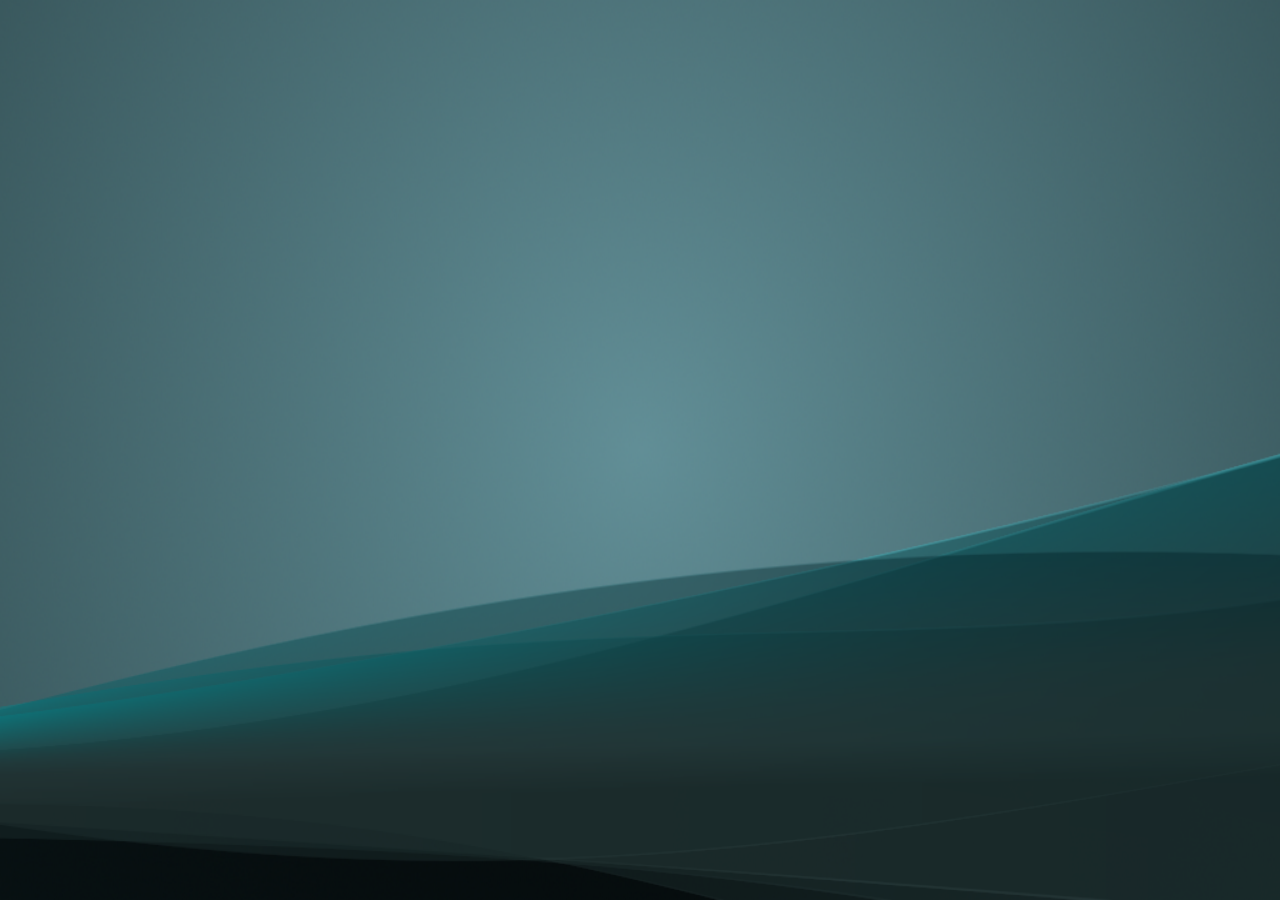
<file: expflow_wasm.html>
<!DOCTYPE html>
<html lang="en">
<head>
    <meta charset="utf-8">
    <title>Experience Flow</title>
    <style>
        body { 
            margin: 0; 
            padding: 0; 
            background-color: black; 
            overflow: hidden; 
        }
        canvas { 
            width: 100vw; 
            height: 100vh; 
            display: block; 
        }
    </style>
</head>
<body>
    <canvas id="canvas" oncontextmenu="event.preventDefault()"></canvas>
    <script type="text/javascript">
        var Module = {
            locateFile: function(path, prefix) {
                if (path.endsWith('.data') || path.endsWith('.wasm')) {
                    return 'resources/' + path;
                }
                return prefix + path;
            },
            canvas: (function() {
                var canvas = document.getElementById('canvas');
                // As a default initial behavior, pop up an alert when webgl context is lost. To make your
                // application robust, you may want to override this behavior before shipping!
                // See http://www.khronos.org/registry/webgl/specs/latest/1.0/#5.15.2
                canvas.addEventListener("webglcontextlost", function(e) { alert('WebGL context lost. You will need to reload the page.'); e.preventDefault(); }, false);
                return canvas;
            })()
        };
    </script>
    <script async type="text/javascript" src="resources/expflow.js"></script>
</body>
</html>
</file>
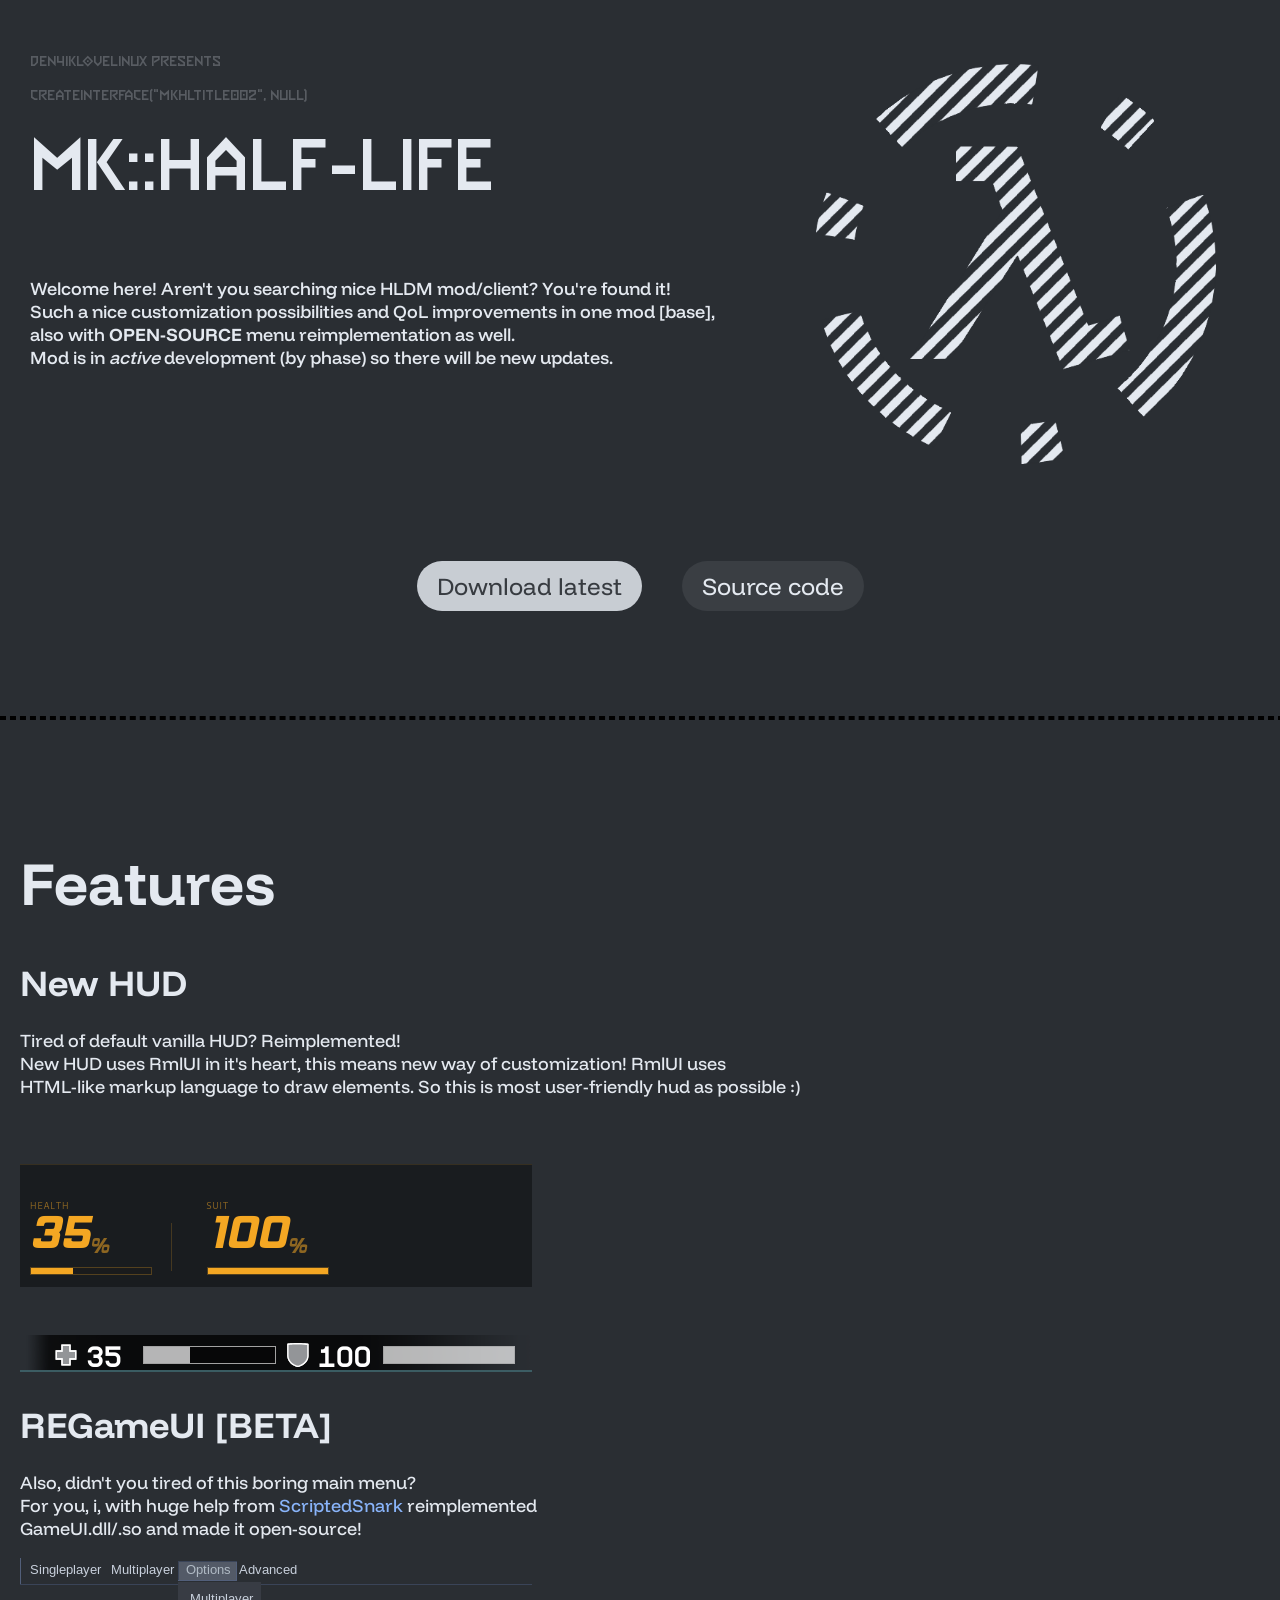
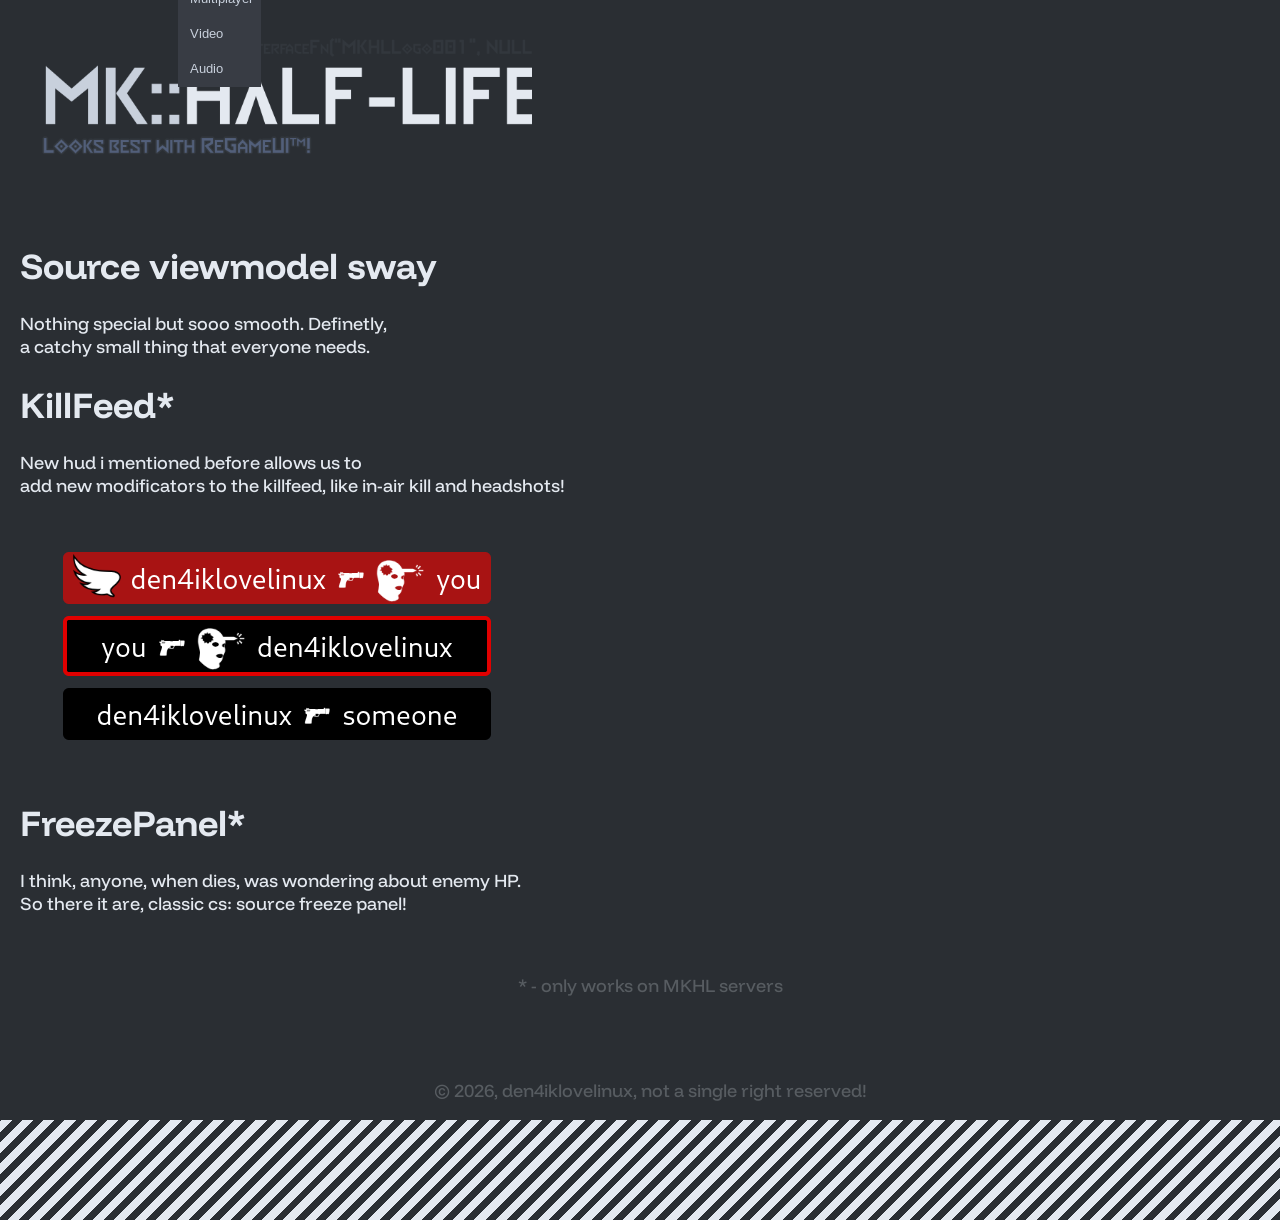
<file: mkhl.html>
<!DOCTYPE html>
<html lang="ru" style="background: #2a2e33;">
<head>
    <meta charset="UTF-8">
    <meta name="viewport" content="width=device-width, initial-scale=1.0">
    <title>MK::Half-Life</title>
    <link rel="icon" type="image/png" href="/resources/mkhl.png">
    <link rel="stylesheet" href="/mkhl/mkhl.css">
    <link rel="preconnect" href="https://fonts.googleapis.com">
    <link rel="preconnect" href="https://fonts.gstatic.com" crossorigin>
    <link
        href="https://fonts.googleapis.com/css2?family=Funnel+Display:wght@300..800&family=Josefin+Slab:ital,wght@0,100..700;1,100..700&display=swap"
        rel="stylesheet">
</head>
<body>
    <div class="wrapper" style="display: flex; flex-grow: 1; flex-direction: column; min-height: 100vh;">
        <div class="container">
            <div class="header">
                <div class="textdiv">
                    <h6 class="titleci">Den4iklovelinux presents<br><br> CreateInterface("MKHLTitle002", NULL)</h6>
                    <br>
                    <h1 class="titleMKHL">MK::Half-Life</h1>
                    <div class="description">
                        <p style="padding-top: 50px;">
                            Welcome here! Aren't you searching nice HLDM mod/client? You're found it! <br>
                            Such a nice customization possibilities and QoL improvements in one mod [base], <br>
                            also with <B class="loud">OPEN-SOURCE</B> menu reimplementation as well. <br>
                            Mod is in <I>active</I> development (by phase) so there will be new updates. <br>
                        </p>
                    </div>
                </div>
                <img src="/resources/mkhl.png" class="mkhllogo" draggable="false" height="400" width="400">
            </div>
            <div class="download">
                <a href="https://github.com/MKfun/mkhl/releases/latest">
                <button class="releases">Download latest</button>
                </a>
            <a href="https://github.com/MKfun/mkhl/">
                    <button class="sourcecode">Source code</button>
            </a>
            </div>
            <hr style="border: dashed 2px; width: 100%;">
            <div class="features">
                <h1 style="font-size: 60px;">Features</h1>
                <div class="feature" id="rocketui">
                    <div class="text">
                        <h1>New HUD</h1>
                        <p>
                            Tired of default vanilla HUD? Reimplemented! <br>
                            New HUD uses RmlUI in it's heart, this means 
                            new way of customization! RmlUI uses <br>
                            HTML-like markup language to draw elements. So this is most user-friendly hud as possible :)
                        </p>
                    </div>
                    <img src="/mkhl/hud.png">
                </div>
                <div class="feature" id="regameui">
                    <div class="text">
                        <h1>REGameUI [BETA]</h1>
                        <p>
                            Also, didn't you tired of this boring main menu? <br>
                            For you, i, with huge help from <a href="https://scriptedsnark.github.io/gsx/">ScriptedSnark</a> reimplemented <br>
                            GameUI.dll/.so and made it open-source!
                        </p>
                    </div>
                    <img src="/mkhl/regameui.png">
                    
                </div>
                <div class="sway">
                    <h1>Source viewmodel sway</h1>
                    <p>
                        Nothing special but sooo smooth. Definetly, <br>
                        a catchy small thing that everyone needs.
                    </p>
                </div>
                <div class="feature" id="killfeed">
                    <div class="text">
                        <h1>KillFeed*</h1>
                        <p>
                            New hud i mentioned before allows us to <br>
                            add new modificators to the killfeed, like in-air kill and headshots! 
                        </p>
                    </div>
                    <img src="/mkhl/killfeed.png">
                </div>
                <div class="freezepanel">
                    <h1>FreezePanel*</h1>
                    <p>
                        I think, anyone, when dies, was wondering about enemy HP. <br>
                        So there it are, classic cs: source freeze panel!

                    </p>
                </div>
                <br>
                <p style="text-align: center; color: #e4e9f03f; ;">* - only works on MKHL servers</p>
                <div>
                    <br>
                    <br>
                    <p style="color: #e4e9f03f; text-align: center;">
                        © 2026, den4iklovelinux, not a single right reserved! 
                    </p>
                </div>
            </div>
        </div>
        <footer>
        </footer>
    </div>
</body>
</html>
</file>
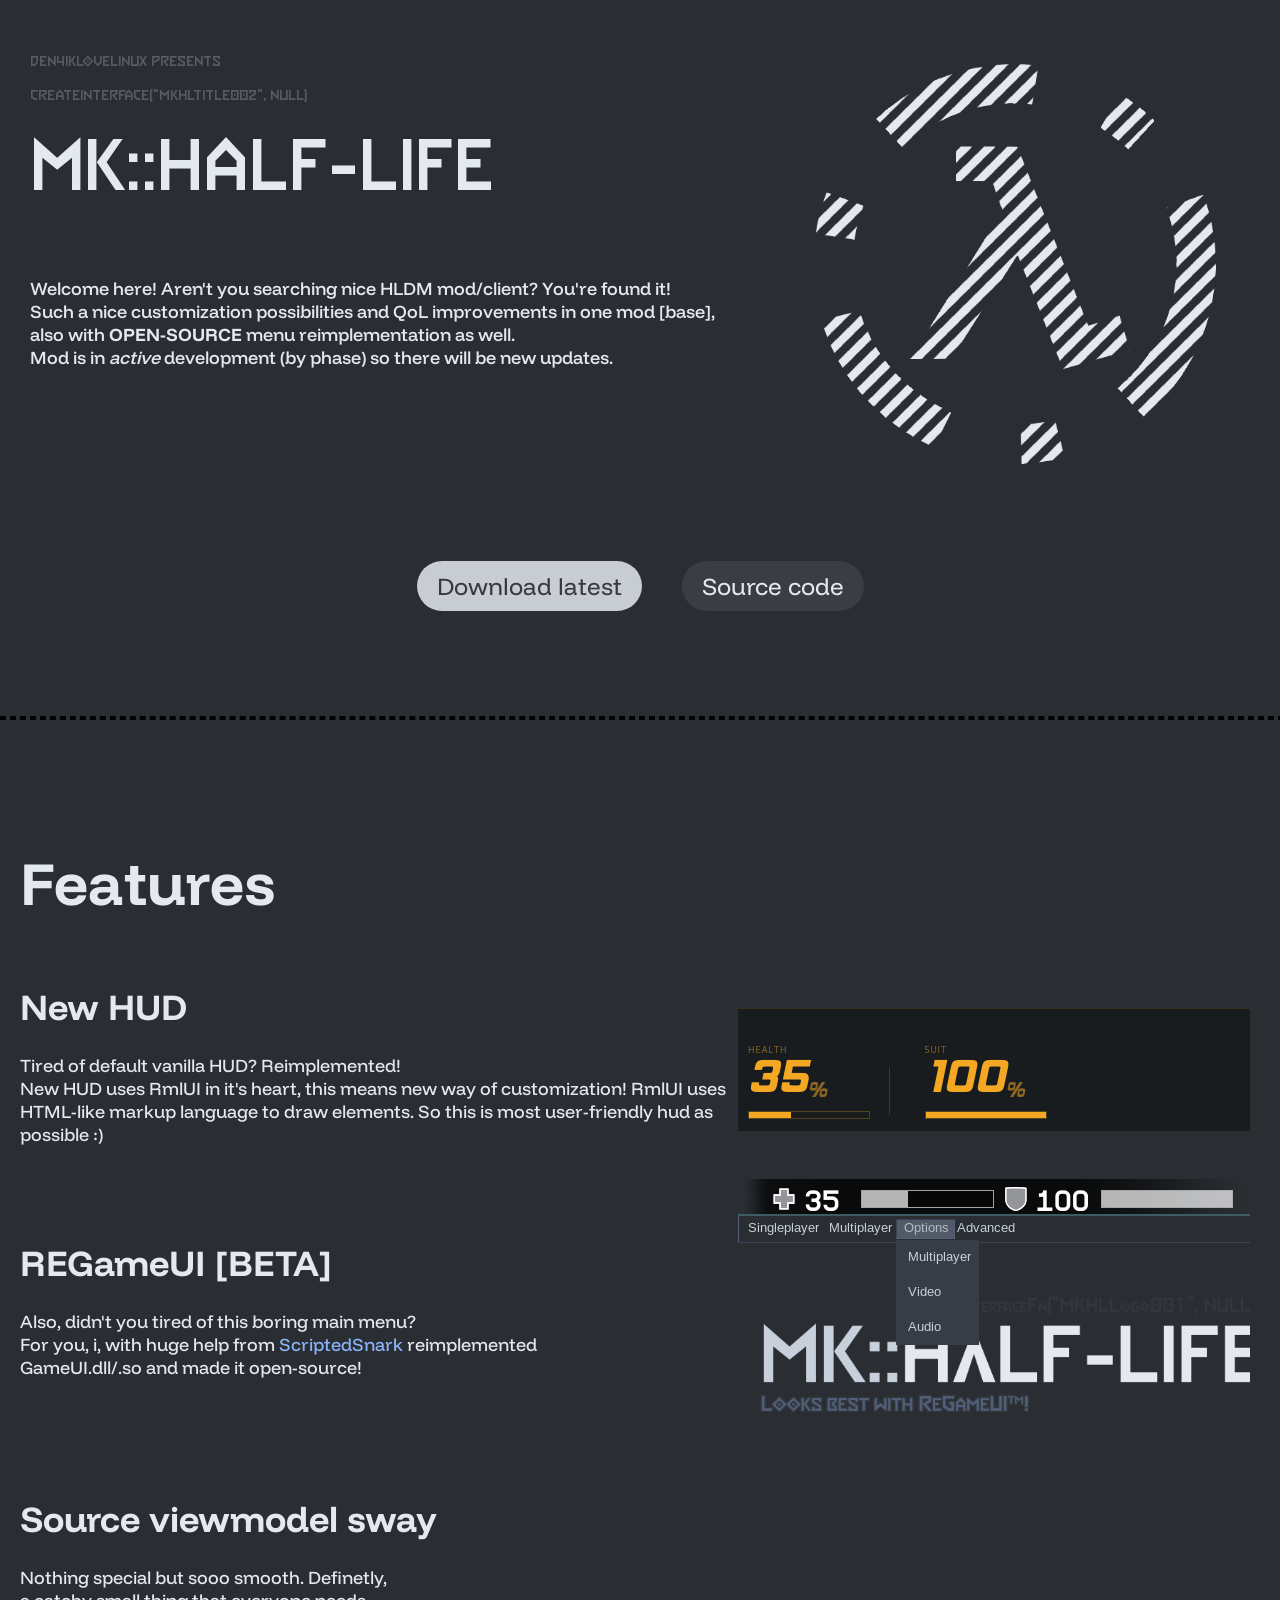
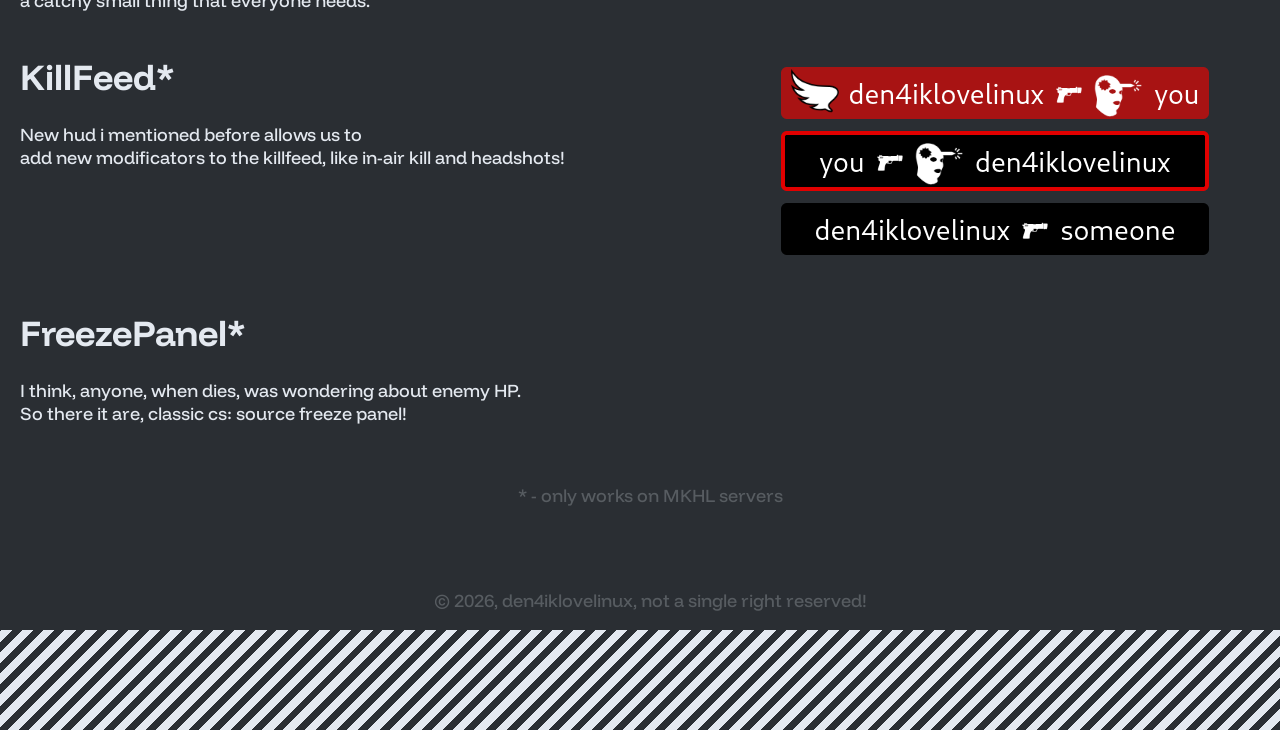
<file: mkhl/mkhl.html>
<!DOCTYPE html>
<html lang="ru" style="background: #2a2e33;">
<head>
    <meta charset="UTF-8">
    <meta name="viewport" content="width=device-width, initial-scale=1.0">
    <title>MK::Half-Life</title>
    <link rel="icon" type="image/png" href="/resources/mkhl.png">
    <link rel="stylesheet" href="/mkhl/mkhl.css">
    <link rel="preconnect" href="https://fonts.googleapis.com">
    <link rel="preconnect" href="https://fonts.gstatic.com" crossorigin>
    <link
        href="https://fonts.googleapis.com/css2?family=Funnel+Display:wght@300..800&family=Josefin+Slab:ital,wght@0,100..700;1,100..700&display=swap"
        rel="stylesheet">
</head>
<body>
    <div id="transition-screen" class="fullscreen-block">
    </div>
    <div class="wrapper" style="display: flex; flex-grow: 1; flex-direction: column; min-height: 100vh;">
        <div class="container">
            <div class="header">
                <div class="textdiv">
                    <h6 class="titleci">Den4iklovelinux presents<br><br> CreateInterface("MKHLTitle002", NULL)</h6>
                    <br>
                    <h1 class="titleMKHL">MK::Half-Life</h1>
                    <div class="description">
                        <p style="padding-top: 50px;">
                            Welcome here! Aren't you searching nice HLDM mod/client? You're found it! <br>
                            Such a nice customization possibilities and QoL improvements in one mod [base], <br>
                            also with <B class="loud">OPEN-SOURCE</B> menu reimplementation as well. <br>
                            Mod is in <I>active</I> development (by phase) so there will be new updates. <br>
                        </p>
                    </div>
                </div>
                <img src="/resources/mkhl.png" class="mkhllogo" draggable="false" height="400" width="400">
            </div>
            <div class="download">
                <a href="https://github.com/MKfun/mkhl/releases/latest">
                <button class="releases">Download latest</button>
                </a>
            <a href="https://github.com/MKfun/mkhl/">
                    <button class="sourcecode">Source code</button>
            </a>
            </div>
            <hr style="border: dashed 2px; width: 100%;">
            <div class="features">
                <h1 style="font-size: 60px;">Features</h1>
                <div class="feat" id="rocketui">
                    <div class="text">
                        <h1>New HUD</h1>
                        <p>
                            Tired of default vanilla HUD? Reimplemented! <br>
                            New HUD uses RmlUI in it's heart, this means 
                            new way of customization! RmlUI uses <br>
                            HTML-like markup language to draw elements. So this is most user-friendly hud as possible :)
                        </p>
                    </div>
                    <img src="/mkhl/hud.png">
                </div>
                <div class="feat" id="regameui">
                    <div class="text">
                        <h1>REGameUI [BETA]</h1>
                        <p>
                            Also, didn't you tired of this boring main menu? <br>
                            For you, i, with huge help from <a href="https://scriptedsnark.github.io/gsx/">ScriptedSnark</a> reimplemented <br>
                            GameUI.dll/.so and made it open-source!
                        </p>
                    </div>
                    <img src="/mkhl/regameui.png">
                    
                </div>
                <div class="sway">
                    <h1>Source viewmodel sway</h1>
                    <p>
                        Nothing special but sooo smooth. Definetly, <br>
                        a catchy small thing that everyone needs.
                    </p>
                </div>
                <div class="feat" id="killfeed">
                    <div class="text">
                        <h1>KillFeed*</h1>
                        <p>
                            New hud i mentioned before allows us to <br>
                            add new modificators to the killfeed, like in-air kill and headshots! 
                        </p>
                    </div>
                    <img src="/mkhl/killfeed.png">
                </div>
                <div class="freezepanel">
                    <h1>FreezePanel*</h1>
                    <p>
                        I think, anyone, when dies, was wondering about enemy HP. <br>
                        So there it are, classic cs: source freeze panel!

                    </p>
                </div>
                <br>
                <p style="text-align: center; color: #e4e9f03f; ;">* - only works on MKHL servers</p>
                <div>
                    <br>
                    <br>
                    <p style="color: #e4e9f03f; text-align: center;">
                        © 2026, den4iklovelinux, not a single right reserved! 
                    </p>
                </div>
            </div>
        </div>
        <footer>
        </footer>
    </div>
</body>
    <script src="/script.js"></script>

</html>
</file>
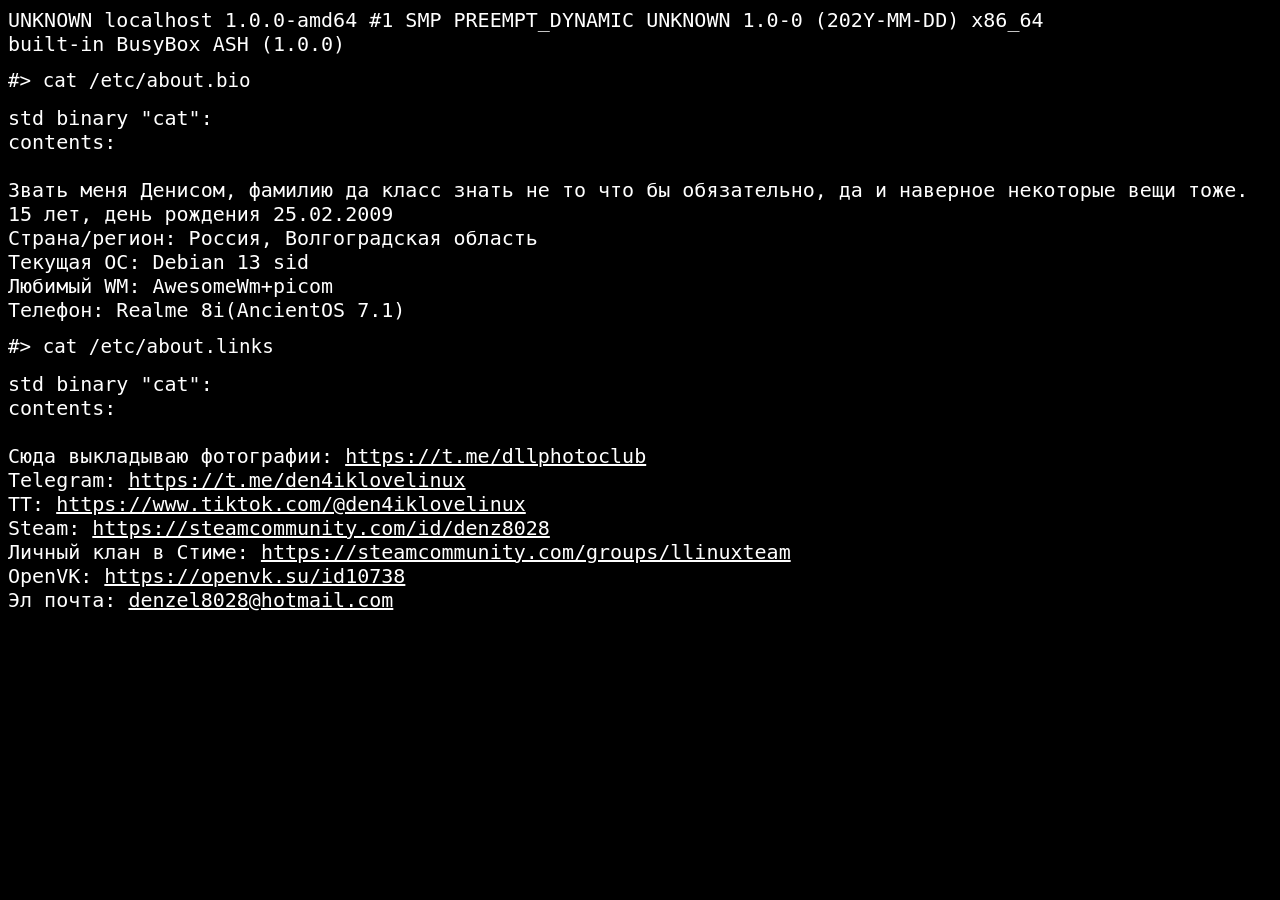
<file: prevs/cliver.html>
<html style=""><style>
    a { color: #FFFFFF; } /* CSS link color */
  </style><head>
   <meta content="text/html; charset=UTF-8" http-equiv="Content-Type">
    <title>
      WebTTY@UNKNOWN
    </title>
  </head>
  <body style="background-color: black;">



<h1 style="color: white;font: 20px &quot;System&quot;, monospace;">
UNKNOWN localhost 1.0.0-amd64 #1 SMP PREEMPT_DYNAMIC UNKNOWN 1.0-0 (202Y-MM-DD) x86_64
<br>
built-in BusyBox ASH (1.0.0)
</h1>
<h1 style="color: white;font: 1.2em&quot;System&quot;, monospace;">#&gt; cat /etc/about.bio</h1><h1 style="color: white;font: 20px &quot;System&quot;, monospace;">std binary "cat":
<br>
contents:<br>
<br />
Звать меня Денисом, фамилию да класс знать не то что бы обязательно, да и наверное некоторые вещи тоже.
<br>
15 лет, день рождения 25.02.2009<br>
Страна/регион: Россия, Волгоградская область<br>
Текущая ОС: Debian 13 sid<br>
Любимый WM: AwesomeWm+picom<br>
Телефон: Realme 8i(AncientOS 7.1)
</h1><h1 style="color: white;font: 1.2em&quot;System&quot;, monospace;">#&gt; cat /etc/about.links</h1>
<h1 style="color: white;font: 20px &quot;System&quot;, monospace;">std binary "cat":
<br>
contents:<br>
<br />
  Сюда выкладываю фотографии: <a href="https://t.me/dllphotoclub">https://t.me/dllphotoclub</a> <br> Telegram: <a href="https://t.me/den4iklovelinux">https://t.me/den4iklovelinux</a>
<br>
ТТ: <a href="https://www.tiktok.com/@den4iklovelinux">https://www.tiktok.com/@den4iklovelinux</a><br>
  Steam: <a href="https://steamcommunity.com/id/denz8028">https://steamcommunity.com/id/denz8028</a><br>Личный клан в Стиме: <a href="https://steamcommunity.com/groups/llinuxteam">https://steamcommunity.com/groups/llinuxteam</a><br>
OpenVK: <a href="https://openvk.su/id10738">https://openvk.su/id10738</a><br>
Эл почта: <a href="mailto:denzel8028@hotmail.com">denzel8028@hotmail.com</a><br></h1></body></html>
</file>
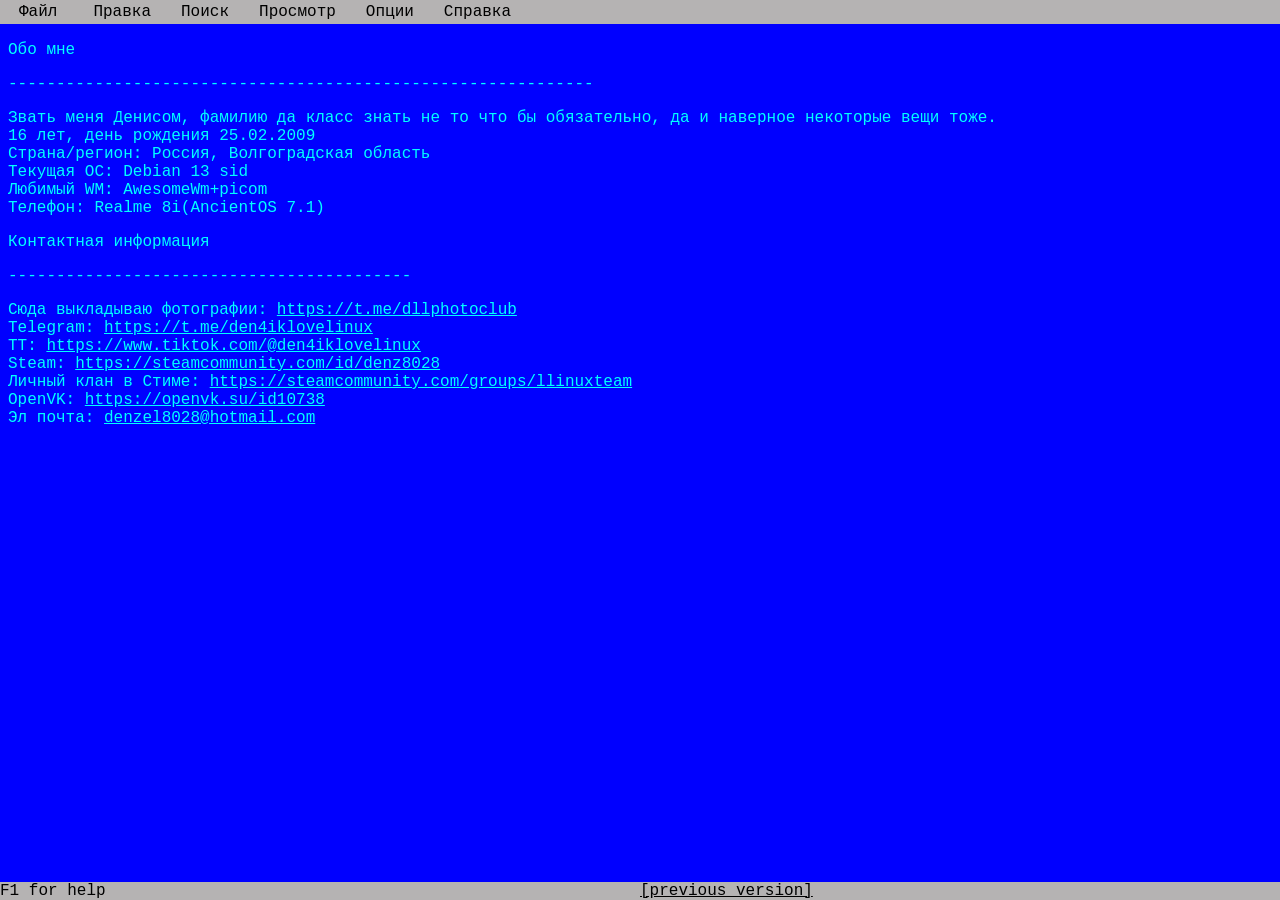
<file: prevs/editver.html>
<html style="/*! display: flex; *//*! font-family: monospace; */font-family: monospace, &quot;Terminal&quot;;background: blue;/*! text-color: cyan; */color: cyan;/*! background: lightgray; */"><head>
    <meta content="en-us" http-equiv="Content-Language">
    <meta content="text/html; charset=UTF-8" http-equiv="Content-Type">
    <title>UNTITLED-1 edit.exe</title>
    </head>

    <body>
        <style>a {
        color: aqua;
        }
.button:active {
  background: red;
}
.button {

    user-select: none;
    cursor: pointer;
}</style>
    <header style="background: -1px;position: sticky;width: 1394px;border-top-style: solid;border-top-width: 0px;margin-top: -8px;margin-right: 0px;height: 25px;margin-left: -8px;color: black;">
            <div class="toolbar" style="display: flex;gap: 30px;background: #b5b3b3;top: initial;position: fixed;padding: 3;align-content: center;right: 0px;left: 0px;">
                <div class="button" style="margin-left: 16px;align-items: center;display: block;margin-right: 6px;/*! cursor: pointer; */">Файл</div>
                <div class="button" style="user-select: none;">Правка</div><div class="button" style="user-select: none;">Поиск</div>
                <div class="button">Просмотр</div><div class="button">Опции</div>
                <div class="button">Справка</div>
            </div>
    </header>

    <p>Обо мне</p>
    <p>-------------------------------------------------------------</p>
    <p>Звать меня Денисом, фамилию да класс знать не то что бы обязательно, да и
    наверное некоторые вещи тоже.<br>
    16 лет, день рождения 25.02.2009<br>
    Страна/регион: Россия, Волгоградская область<br>
    Текущая ОС: Debian 13 sid<br>
    Любимый WM: AwesomeWm+picom<br>
    Телефон: Realme 8i(AncientOS 7.1)</p>

    <p>Контактная информация</p>
    <p>------------------------------------------</p>
    <p style="">  Сюда выкладываю фотографии: <a href="https://t.me/dllphotoclub">https://t.me/dllphotoclub</a> <br> Telegram: <a href="https://t.me/den4iklovelinux">https://t.me/den4iklovelinux</a>
<br>
ТТ: <a href="https://www.tiktok.com/@den4iklovelinux">https://www.tiktok.com/@den4iklovelinux</a><br>
  Steam: <a href="https://steamcommunity.com/id/denz8028">https://steamcommunity.com/id/denz8028</a><br>Личный клан в Стиме: <a href="https://steamcommunity.com/groups/llinuxteam">https://steamcommunity.com/groups/llinuxteam</a><br>
OpenVK: <a href="https://openvk.su/id10738">https://openvk.su/id10738</a><br>
Эл почта: <a href="mailto:denzel8028@hotmail.com">denzel8028@hotmail.com</a><br></p>



    <footer style="/*! background: lightgray; *//*! color: black; *//*! position: unset; */align-self: end;position: fixed;display: block;bottom: 0px;height: 51px;width: end;right: 0px;left: 0px;top: 591px;"><div class="footer" style="color: black;background: #b5b3b3;bottom: 0;position: fixed;right: 0px;left: 0px;padding: 0px;display: flex;"><p style="width: 843px;margin-top: 0px;margin-bottom: 0px;">F1 for help</p><a href="/prevs/cliver.html" style="width: 843px;   color: black;">[previous version]</a></div></footer>

    <style type="text/css"></style><style type="text/css"></style>
<style type="text/css"></style><style type="text/css"></style><style type="text/css"></style><style type="text/css"></style>
<style type="text/css"></style>

</body></html>
</file>
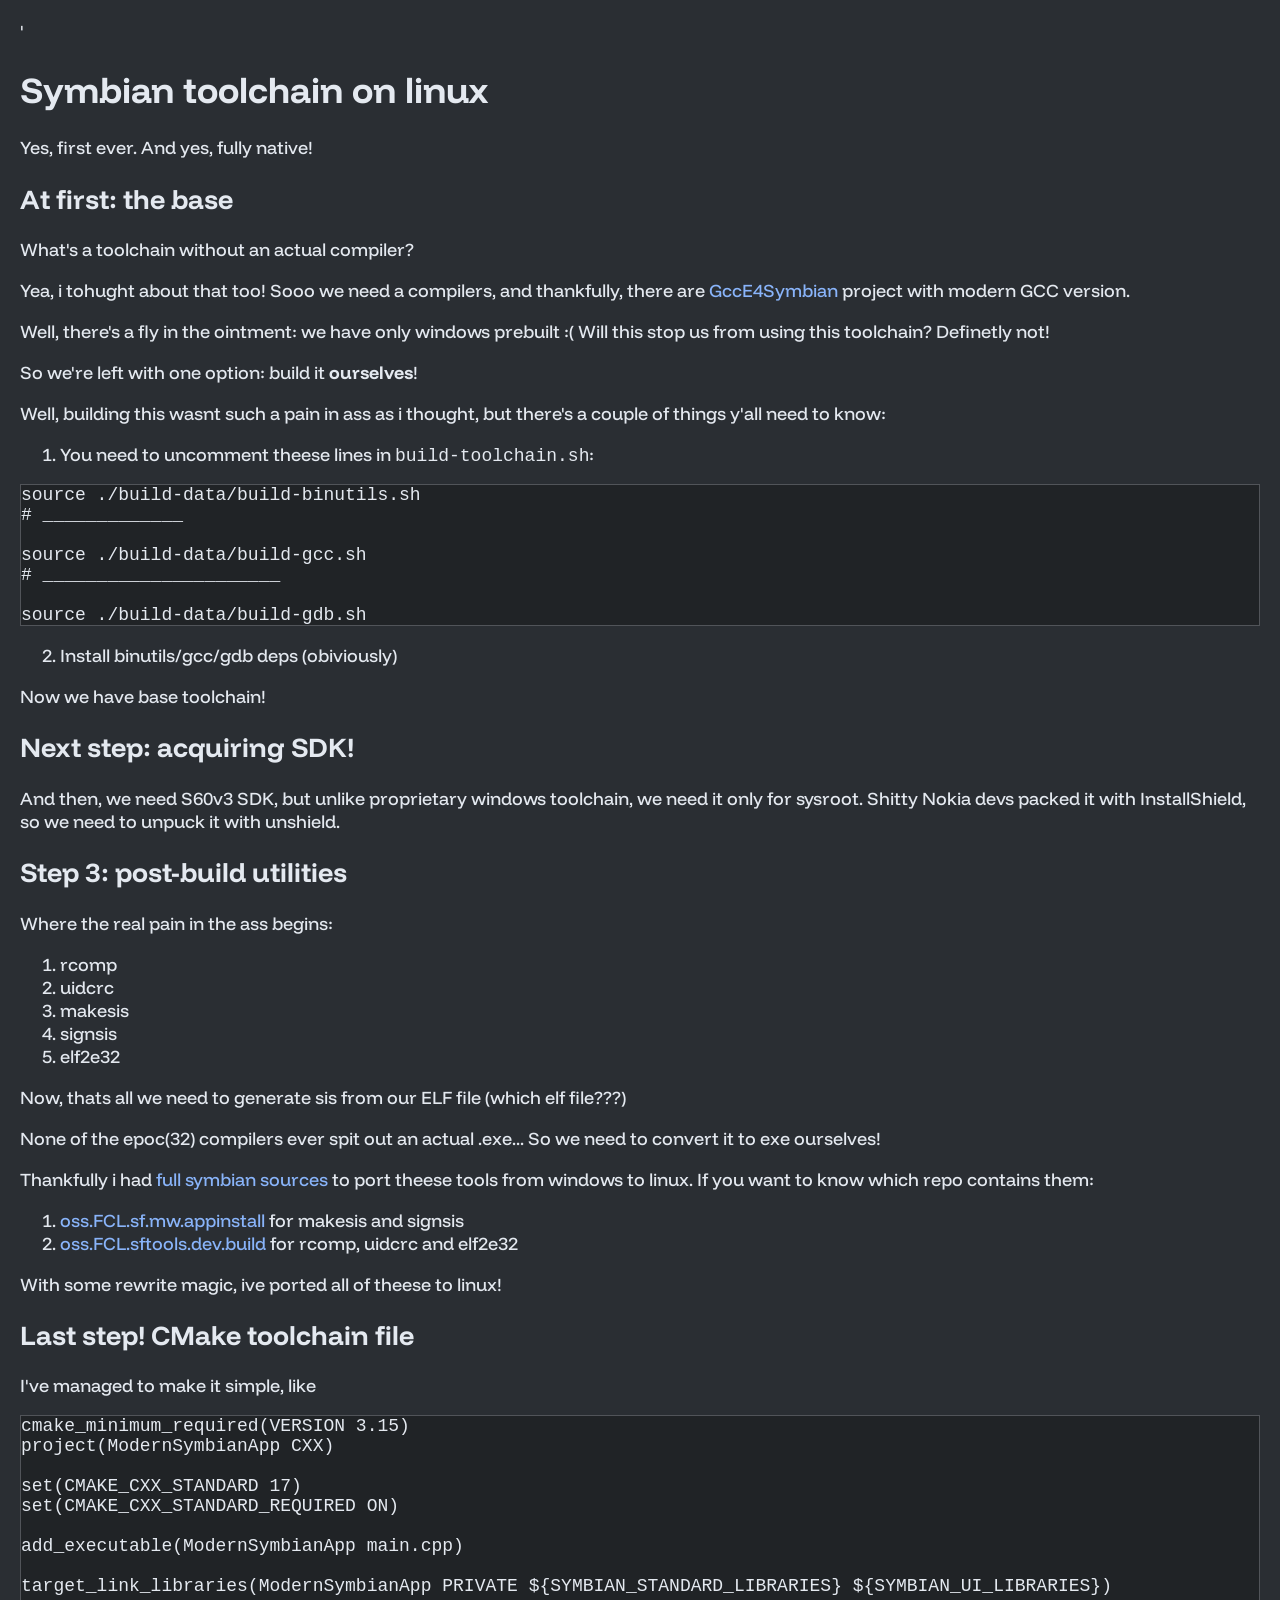
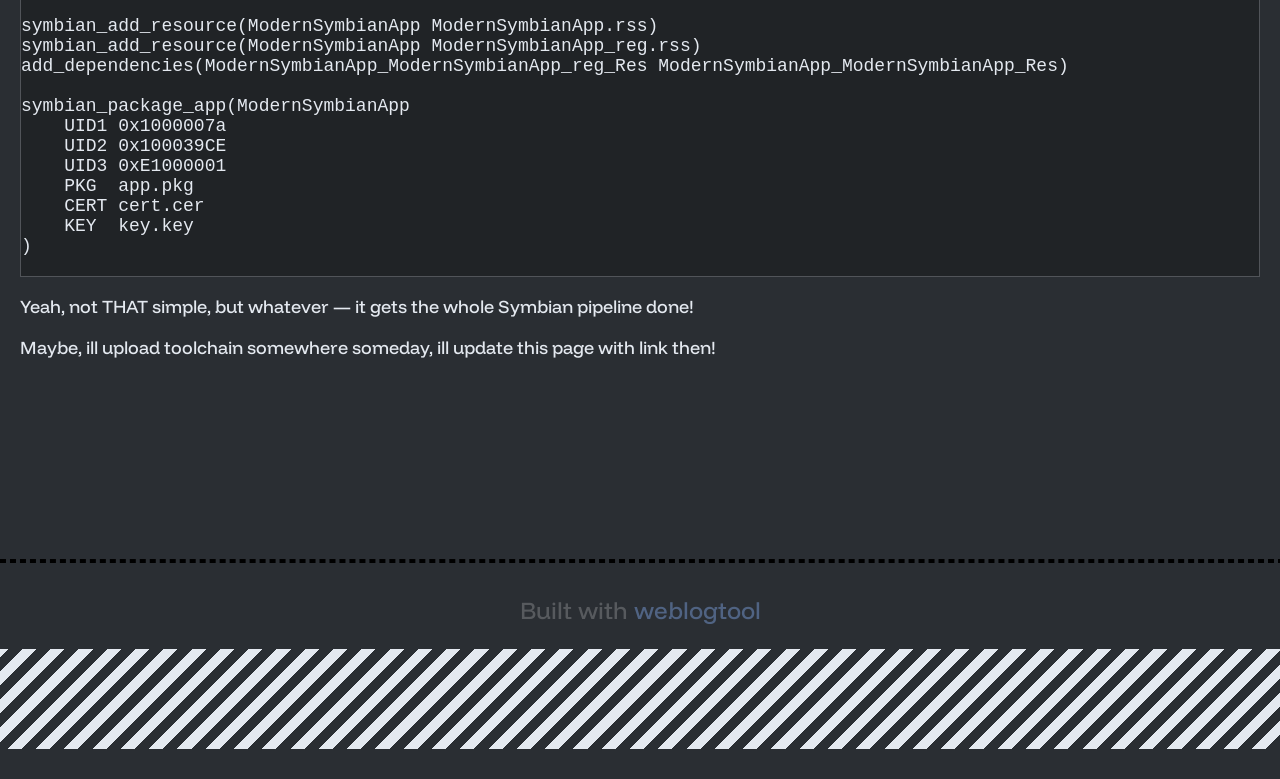
<file: weblog/fi_ev_si_to.html>
<!DOCTYPE html>
<html lang="ru" style="background: #2a2e33;">
<head>
    <meta charset="UTF-8">
    <meta name="viewport" content="width=device-width, initial-scale=1.0">
    <title>Some weblog page</title>
    <link rel="stylesheet" href="/styles.css">
    <link rel="preconnect" href="https://fonts.googleapis.com">
    <link rel="preconnect" href="https://fonts.gstatic.com" crossorigin>
    <link rel="icon" type="image/png" href="/resources/favicon.png">

    <link
        href="https://fonts.googleapis.com/css2?family=Funnel+Display:wght@300..800&family=Josefin+Slab:ital,wght@0,100..700;1,100..700&display=swap"
        rel="stylesheet">
</head>
<body>
    <div class="wrapper" style="display: flex; flex-grow: 1; flex-direction: column; min-height: 100vh;">
        <div class="container" style="display: grid;
    grid-template-rows: auto 1fr auto;
    min-height: 100vh;">
            <div class="weblog" style="margin: 20px;">'
                <h1>Symbian toolchain on linux</h1>
<p>Yes, first ever. And yes, fully native!</p>
<h2>At first: the base</h2>
<p>What&#x27;s a toolchain without an actual compiler?</p>
<p>Yea, i tohught about that too! Sooo we need a compilers, and thankfully, there are <a href="https://sourceforge.net/projects/gcce4symbian/files/GCC-15.2.0_BINUTILS-2.29.1/">GccE4Symbian</a> project with modern GCC version.</p>
<p>Well, there&#x27;s a fly in the ointment: we have only windows prebuilt :( Will this stop us from using this toolchain? Definetly not!</p>
<p>So we&#x27;re left with one option: build it <strong>ourselves</strong>!</p>
<p>Well, building this wasnt such a pain in ass as i thought, but there&#x27;s a couple of things y&#x27;all need to know:</p>
<ol>
<li>You need to uncomment theese lines in <code>build-toolchain.sh</code>:</li>
</ol>
<pre><code>source ./build-data/build-binutils.sh
# _____________

source ./build-data/build-gcc.sh
# ______________________

source ./build-data/build-gdb.sh
</code></pre>
<ol start="2">
<li>Install binutils/gcc/gdb deps (obiviously)</li>
</ol>
<p>Now we have base toolchain!</p>
<h2>Next step: acquiring SDK!</h2>
<p>And then, we need S60v3 SDK, but unlike proprietary windows toolchain, we need it only for sysroot. Shitty Nokia devs packed it with InstallShield, so we need to unpuck it with unshield.</p>
<h2>Step 3: post-build utilities</h2>
<p>Where the real pain in the ass begins:</p>
<ol>
<li>rcomp</li>
<li>uidcrc</li>
<li>makesis</li>
<li>signsis</li>
<li>elf2e32</li>
</ol>
<p>Now, thats all we need to generate sis from our ELF file (which elf file???)</p>
<p>None of the epoc(32) compilers ever spit out an actual .exe... So we need to convert it to exe ourselves!</p>
<p>Thankfully i had <a href="https://github.com/SymbianSource/">full symbian sources</a> to port theese tools from windows to linux.
If you want to know which repo contains them:</p>
<ol>
<li><a href="https://github.com/SymbianSource/oss.FCL.sf.mw.appinstall/">oss.FCL.sf.mw.appinstall</a> for makesis and signsis</li>
<li><a href="https://github.com/SymbianSource/oss.FCL.sftools.dev.build/">oss.FCL.sftools.dev.build</a> for rcomp, uidcrc and elf2e32</li>
</ol>
<p>With some rewrite magic, ive ported all of theese to linux!</p>
<h2>Last step! CMake toolchain file</h2>
<p>I&#x27;ve managed to make it simple, like</p>
<pre><code>cmake_minimum_required(VERSION 3.15)
project(ModernSymbianApp CXX)

set(CMAKE_CXX_STANDARD 17)
set(CMAKE_CXX_STANDARD_REQUIRED ON)

add_executable(ModernSymbianApp main.cpp)

target_link_libraries(ModernSymbianApp PRIVATE ${SYMBIAN_STANDARD_LIBRARIES} ${SYMBIAN_UI_LIBRARIES})

symbian_add_resource(ModernSymbianApp ModernSymbianApp.rss)
symbian_add_resource(ModernSymbianApp ModernSymbianApp_reg.rss)
add_dependencies(ModernSymbianApp_ModernSymbianApp_reg_Res ModernSymbianApp_ModernSymbianApp_Res)

symbian_package_app(ModernSymbianApp
    UID1 0x1000007a
    UID2 0x100039CE
    UID3 0xE1000001
    PKG  app.pkg
    CERT cert.cer
    KEY  key.key
)

</code></pre>
<p>Yeah, not THAT simple, but whatever — it gets the whole Symbian pipeline done!</p>
<p>Maybe, ill upload toolchain somewhere someday, ill update this page with link then!</p>

            </div>
        </div>
        <hr style="width: 100%; border: 2px dashed;">
        <p style="text-align: center; color: #e4e4e43f; font-family: 'Funnel Display'; font-weight: 450; font-size: 24px;">Built with <a style="opacity: 0.4;"href="https://github.com/den4iklovelinux/weblogtool">weblogtool</a></p>
        <footer style="">
        </footer>
    </div>

</body>
</html>
    
</file>
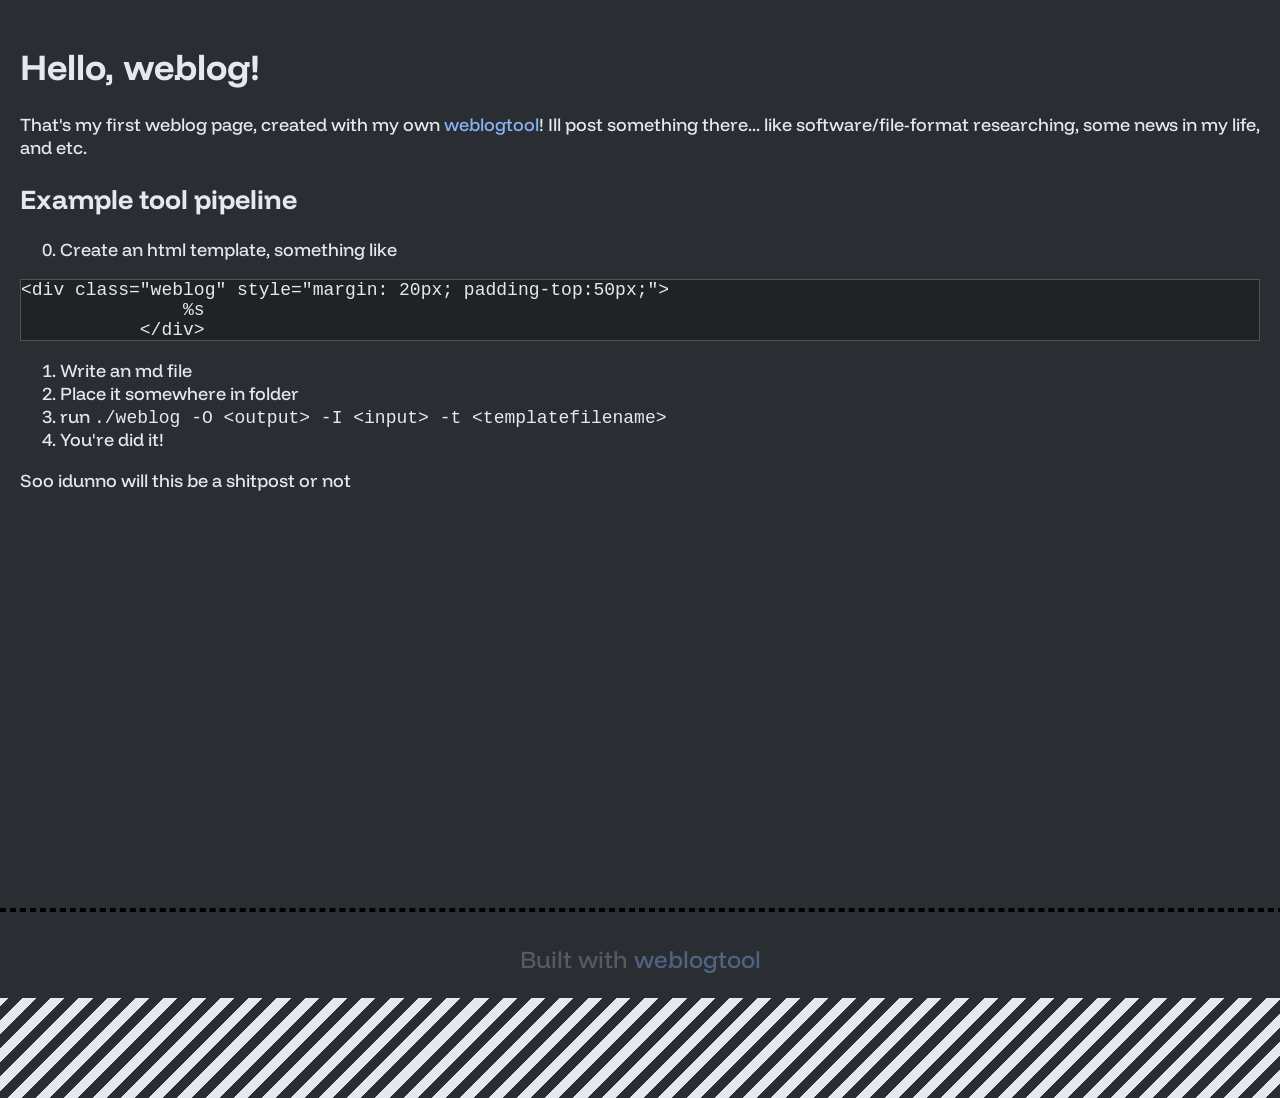
<file: weblog/hello_weblog.html>
<!DOCTYPE html>
<html lang="ru" style="background: #2a2e33;">
<head>
    <meta charset="UTF-8">
    <meta name="viewport" content="width=device-width, initial-scale=1.0">
    <title>Some weblog page</title>
    <link rel="stylesheet" href="/styles.css">
    <link rel="preconnect" href="https://fonts.googleapis.com">
    <link rel="preconnect" href="https://fonts.gstatic.com" crossorigin>
    <link rel="icon" type="image/png" href="/resources/favicon.png">

    <link
        href="https://fonts.googleapis.com/css2?family=Funnel+Display:wght@300..800&family=Josefin+Slab:ital,wght@0,100..700;1,100..700&display=swap"
        rel="stylesheet">
</head>
<body>
    <div class="wrapper" style="display: flex; flex-grow: 1; flex-direction: column; min-height: 100vh;">
        <div class="container" style="display: grid;
    grid-template-rows: auto 1fr auto;
    min-height: 100vh;">
            <div class="weblog" style="margin: 20px;">
                <h1>Hello, weblog!</h1>
<p>That&#x27;s my first weblog page, created with my own <a href="https://github.com/den4iklovelinux/weblogtool">weblogtool</a>! Ill post something there... like software/file-format researching, some news in my life, and etc.</p>
<h2>Example tool pipeline</h2>
<ol start="0">
<li>Create an html template, something like</li>
</ol>
<pre><code>&lt;div class=&quot;weblog&quot; style=&quot;margin: 20px; padding-top:50px;&quot;&gt;
               %s
           &lt;/div&gt;
</code></pre>
<ol>
<li>Write an md file</li>
<li>Place it somewhere in folder</li>
<li>run <code>./weblog -O &lt;output&gt; -I &lt;input&gt; -t &lt;templatefilename&gt;</code></li>
<li>You&#x27;re did it!</li>
</ol>
<p>Soo idunno will this be a shitpost or not</p>

            </div>
        </div>
        <hr style="width: 100%; border: 2px dashed;">
        <p style="text-align: center; color: #e4e4e43f; font-family: 'Funnel Display'; font-weight: 450; font-size: 24px;">Built with <a style="opacity: 0.4;"href="https://github.com/den4iklovelinux/weblogtool">weblogtool</a></p>
        <footer style="">
        </footer>
    </div>

</body>
</html>
  
</file>
<file: mkhl/mkhl.css>
/* The sidebar menu */
 @font-face {
     font-family: 'EternalBold';
     src: URL('/resources/eternalui_bold.ttf') format('truetype');
 }
.container {
    background-color: #2a2e33;
    display: flex;
    flex-direction: column;
    grid-template-columns: repeat(1, 1fr);
    grid-auto-rows: 150px;
    row-gap:77px;
}
a {
    color: #89b4fa;
    text-decoration: none;

}
.prev a {
    position:fixed;
    align-self:end;
    display: block;
    bottom: 0px;
}
.titleMKHL
{
    /* padding-top: 20px; */
    text-align: left;
    font-family: "EternalBold", sans-serif;
    font-optical-sizing: auto;
    font-weight: 500;
    font-style: normal;
    font-size: 72px;
    color: #e4e9f0;
    margin: 0 0 0 0;
}
.titleci
{
    padding-top: 20px;
    text-align: left;
    font-family: "EternalBold", sans-serif;
    font-optical-sizing: auto;
    font-weight: 500;
    font-style: normal;
    font-size: 14px;
    color: #e4e9f040;
    margin-bottom: 0;

}
.textdiv
{
    display: flex;
    justify-content: left;
    flex-direction: column;
    margin-left: 30px;
    color: #e4e9f0;
}
.header
{
    display: flex;
    flex-direction: row;
    justify-content: space-between;
}
.mkhllogo
{
    margin-right: 5%;
    margin-top: 5%;
    user-select: none;
    -webkit-user-drag: none;
}
body {

  margin: 0;
}
.features
{
    font-family: "Funnel Display", sans-serif;
    font-optical-sizing: auto;
    font-weight: 450;
    font-style: normal;
    font-size: 18px;
    color: #e4e9f0;
    margin-left: 20px;
}
.download
{
    display: flex;
    justify-content: center;
}
.download button
{
    font-family: "Funnel Display", sans-serif;
    font-optical-sizing: auto;
    cursor: pointer;
    margin: 20px;
    border-radius: 40px;
    font-size: 24px;
    padding: 10px 20px 10px 20px;
    border: none;
    transition: background-color 0.3s ease, color 0.3s ease;
}
.download button:hover
{
    opacity: 80%;
}
.sourcecode:active
{
    /* opacity: 80%; */
    /* border-radius: 20px; */
    color: #3a3e43;
    background-color: #e4e9f0;
    transition: background-color 0.3s ease, color 0.3s ease;
    /* font-size: 20px; */
}
.releases:active
{
    /* opacity: 80%; */
    /* border-radius: 20px; */
    color: #e4e9f0;
    background-color: #3a3e43;
    /* font-size: 20px; */
}
.releases
{
    background-color: #e4e9f0;
    color: #3a3e43;
    opacity: 85%;
}
.sourcecode
{
    color: #e4e9f0;
    background-color: #3a3e43;
}
footer {
  width: 100%;
  height: 100px;
  display: block;
  bottom: 0;
  background: repeating-linear-gradient(
    -45deg,
    #00000000,
    #00000000 7px,
    #e4e9f0 7px,
    #e4e9f0 15px
  );
 flex-direction: column;
}

.description
{
      font-family: "Funnel Display", sans-serif;
    font-optical-sizing: auto;
    font-weight: 500;
    font-style: normal;
    font-size: 18px;
}
.feat
{
    display: flex;
    justify-content: space-between;
    direction: row;
}
.feat img
{
    padding-right: 30px;
}
@media screen and (max-width: 768px) {
    .titleMKHL {
        font-size: 40px;
        padding-top: 10px;
    }
    .mkhllogo
    {
        width: 300px;
        height: 300px;
        margin-left: 15px;
        margin-right: 15px;
        padding: 0;
        
    }
    .header {
        flex-wrap: wrap;
        margin-left: 15px;
        margin-right: 15px;
        padding: 0;
        justify-content: center;
    }
    .features, .textdiv
    {
        margin-left: 15px;
        margin-right: 15px;
        padding: 0;
    }
    .feat
    {
        flex-direction: column;
    }
    .feat img
    {
        padding: 0;
    }
    .download
    {
        flex-direction: column;
    }
    .download a
    {
        display: flex;
        justify-content: center;
    }
    .download button
    {
        margin-bottom: 0;
    }
}


.fullscreen-block {
  position: fixed;
  top: 0;
  left: 0;
  width: 100%;
  height: 100%;
  z-index: 9999;
  background: repeating-linear-gradient(
    -45deg,
    #2a2e33,
    #2a2e33 10px,
    #e4e9f0 10px,
    #e4e9f0 20px
  );
  animation: drift 18s linear infinite;
  display: none; 
  transform: translateY(100%);
}

.fullscreen-block.startTransition {
  display: block;
  animation: startTrans 1s cubic-bezier(.86,0,.07,1) forwards, scrollBg 10s linear infinite;
}

@keyframes scrollBg {
  from {
    background-position: 0 0;
  }
  to {
    background-position: 500px 0; 
  }
}
@keyframes startTrans {
  from {
    transform: translateY(100%);   
  }
  50% {
    transform: translateY(0);
  }
  85%
  {
    transform: translateY(0);
  }
  to {
    transform: translateX(100%);
  }
}

.fullscreen-block.endTransition {
  display: block;
  animation: endTrans 0.5s cubic-bezier(.68, -0.55, .27, 1.55) forwards;
}
</file>
<file: styles.css>
/* The sidebar menu */
 @font-face {
     font-family: 'PS3';
     src: URL('/resources/PS3.ttf') format('truetype');
 }
.container {
    background-color: #2a2e33;
    display: flex;
    flex-direction: column;
    grid-template-columns: repeat(1, 1fr);
    grid-auto-rows: 150px;
    row-gap:77px;
}
 /* Style page content */
 .main, .projects, .webloglist, .cureentlyusing, .other {
     background:#2a2e33;
     position: relative;
     top: 65px;
     margin-left: 80px; /* Same as the width of the sidebar */
     padding: 0px 10px;
     color:#e4e9f0;
 }
.links {
     flex-wrap:row-reverse wrap;
     top:20px;
     margin-left: 80px; /* Same as the width of the sidebar */
     color:#e4e9f0;
 }
a {
    color: #89b4fa;
    text-decoration: none;

}
.prev a {
    position:fixed;
    align-self:end;
    display: block;
    bottom: 0px;
}
.title
{
    padding-top: 20px;
    text-align: center;
    font-family: "Funnel Display", sans-serif;
    font-optical-sizing: auto;
    font-weight: 500;
    font-style: normal;
    font-size: 60px;
    background: linear-gradient(to bottom, #00000000, #e4e9f0);
    -webkit-background-clip: text;
    background-clip: text;
    color: transparent;
    margin-bottom: 0;
}
.titlename
{
    padding-top: 20px;
    text-align: center;
    font-family: "Funnel Display", sans-serif;
    font-optical-sizing: auto;
    font-weight: 700;
    font-style: normal;
    font-size: 60px;
    padding-left: 10px;
    background: linear-gradient(to bottom, #e4e9f0, #00000000);
    -webkit-background-clip: text;
    background-clip: text;
    color: transparent;
    margin-bottom: 0;
    
}
.titlediv
{
    display: inline-flex;
    justify-content: center;
}
body {
  margin: 0;
  overflow-x: hidden;
}
.header
{
    font-family: "Funnel Display", sans-serif;
    font-optical-sizing: auto;
    font-weight: 450;
    font-style: normal;
    font-size: 36px;
}
.main
{
    font-family: "Funnel Display", sans-serif;
    font-optical-sizing: auto;
    font-weight: 450;
    font-style: normal;
    font-size: 18px;
}
.arrow, .text
{
    font-family: "Funnel Display", sans-serif;
    font-optical-sizing: auto;
    font-weight: 450;
    font-style: normal;
    /* font-size: 36px; */
    font-size: 18px;
    user-select: none;
    color: #e4e9f0;
}
.weblog
{
    font-family: "Funnel Display", sans-serif;
    font-optical-sizing: auto;
    font-weight: 450;
    font-style: normal;
    /* font-size: 36px; */
    font-size: 18px;
    user-select: none;
    color: #e4e9f0;
    min-width: 0;
}
.link
{
    font-family: "Funnel Display", sans-serif;
    font-optical-sizing: auto;
    font-weight: 450;
    font-style: normal;
    font-size: 20px;
}
.linksitem
{
    border-style: dashed;
    border-color: #89b4fa;
    border: 2px;
    padding-bottom: 4px;
}
.header
{
    display: flex;
}
footer {
  width: 100%;
  height: 100px;
  display: block;
  bottom: 0;
  background: repeating-linear-gradient(
    -45deg,
    #00000000,
    #00000000 10px,
    #e4e9f0 10px,
    #e4e9f0 20px
  );
 flex-direction: column;
}
.projects h1, .webloglist h1
{
    font-family: "Funnel Display", sans-serif;
    font-optical-sizing: auto;
    font-weight: 450;
    font-style: normal;
    font-size: 36px;
}

.projectitem, .weblogitem
{
    font-family: "Funnel Display", sans-serif;
    font-optical-sizing: auto;
    font-weight: 450;
    font-style: normal;
    font-size: 24px;
    display: flex;
    padding-top: 5px;
    padding-bottom: 5px;
    align-items: center;
    width: 95%;
    justify-content: space-between;
    border-bottom: dashed 2px #e4e9f040;
}
.projectitem img
{
    height: 48px;
}
.projectitem h4, .projectitem p, .weblogitem h4, .weblogitem p
{
    margin: 0;
}
.projectitem h4, .weblogitem h4
{
    color: #e4e9f0;
}
.projectitem p, .weblogitem p
{
    font-weight: 400;
    font-size: 16px;
    color:#b5bac1;
    
}
.projectitem a, .weblogitem a
{
    text-decoration: none;
    display: flex;
    width: 100%;
}
.cureentlyusing p
{
    font-family: "Funnel Display", sans-serif;
    font-optical-sizing: auto;
    font-weight: 450;
    font-style: normal;
    font-size: 18px;
    
}
.cureentlyusing
{
    font-family: "Funnel Display", sans-serif;
    font-optical-sizing: auto;
    font-weight: 450;
    font-style: normal;
    font-size: 18px;
}

.webring {
  display:flex;
  flex-direction:column;
  align-items:center;
  gap:8px;
  margin-bottom:16px;
  font-family: "Funnel Display", sans-serif;
    font-optical-sizing: auto;
    font-weight: 500;
    font-style: normal;
    font-size: 24px;
}
.ring {
  display:flex;
  justify-content:center;
  gap:26px;
  flex-wrap:wrap
}
.webring a {
  color: #e4e9f0;
  text-decoration:none;
  /* font-size:14px */
}
.webring a:has(.ring-arrow) {
  display:inline-flex;
  align-items:center;
  gap:10px
}
.ring-arrow {
  display:block;
  width:24px;
  height:24px;
  flex:none
}
.webring a:hover {
  color:#e4e9f0;
  text-decoration:none
}
.webring .ringname {
  color:#e4e9f0;
}

@media screen and (max-width: 768px) {
    .title, .titlename {
        font-size: 40px;
        padding-top: 10px;
    }
    .titlediv {
        flex-wrap: wrap;
    }
    .main, .projects, .webloglist, .cureentlyusing, .links, .other, .weblog {
        margin-left: 15px !important;
        margin-right: 15px !important;
        padding: 0;
    }
    .header, .projects h1, .cureentlyusing h1, .other h1 , h1{
                font-size: 28px;
            }
.link {
            font-size: 16px;
            word-break: break-all;
        }
    .container
    {
        width: 100%;
        min-width: 0;
    }
    .projectitem, .weblogitem
    {
        width: 100%;
    }
    .weblog
    {
        word-break: break-all;
        font-size: 16px;
        width: auto;
        display: flex;
        flex-direction: column;
        flex-wrap: wrap;
        min-width: 0;
    }
    .circle-menu {
        width: 600px;
        height: 400px;
        margin: 0px 0px !important;
  
    }
}
.mutual {
    padding: 10px;
  position:relative;
  z-index:0;
  display:flex;
  flex-wrap:wrap;
  justify-content:center;
  gap:10px;
  max-width:676px;
  margin:0 auto 22px;
  background-color: #2a2e33c0;
}
.mutual img {
  width:88px;
  height:31px;
  image-rendering:pixelated;
  border:0;
  display:block
}
.return2home
{
    text-align: center;
    font-family: "Funnel Display", sans-serif;
    font-optical-sizing: auto;
    font-weight: 450;
    font-style: normal;
    font-size: 36px;
}
.title404
{
    padding-top: 20px;
    text-align: center;
    font-family: "Funnel Display", sans-serif;
    font-optical-sizing: auto;
    font-weight: 500;
    font-style: normal;
    font-size: 60px;
    background: linear-gradient(to bottom, #00000000, #e4e9f0);
    -webkit-background-clip: text;
    background-clip: text;
    color: transparent;
    margin-bottom: 0;

}
pre
{
    background-color: #0000003f;
    border: 1px solid #e4e9f03f;
    overflow-x: auto;
    max-width: 100%;
    box-sizing: border-box;
}
code
{
    /* background-color: #0000003f; */
}

.fullscreen-block {
  position: fixed;
  top: 0;
  left: 0;
  width: 100%;
  height: 100%;
  z-index: 9999;
  background: repeating-linear-gradient(
    -45deg,
    #2a2e33,
    #2a2e33 10px,
    #e4e9f0 10px,
    #e4e9f0 20px
  );
  animation: drift 18s linear infinite;
  display: none; 
  transform: translateY(100%);
}

.fullscreen-block.startTransition {
  display: block;
  animation: startTrans 1s cubic-bezier(.86,0,.07,1) forwards, scrollBg 10s linear infinite;
}

@keyframes scrollBg {
  from {
    background-position: 0 0;
  }
  to {
    background-position: 500px 0; 
  }
}
@keyframes startTrans {
  from {
    transform: translateY(100%);   
  }
  50% {
    transform: translateY(0);
  }
  85%
  {
    transform: translateY(0);
  }
  to {
    transform: translateX(100%);
  }
}

.fullscreen-block.endTransition {
  display: block;
  animation: endTrans 0.5s cubic-bezier(.68, -0.55, .27, 1.55) forwards;
}

.circle-menu {
  position: relative;
  width: 600px;
  height: 400px;
  margin: 0px auto;
  
}

.menu-link {
  position: absolute;
  width: 100px;
  height: 100px;
  display: flex;
  align-items: center;
  justify-content: center;
  
  transform: translate(-50%, -50%);
}

.menu-link:hover {
  transform: translate(-50%, -50%) scale(1.15);
}

.menu-icon {
  width: 30px;
  height: 30px;
  object-fit: contain;
  border-radius: 4px;
}
</file>
